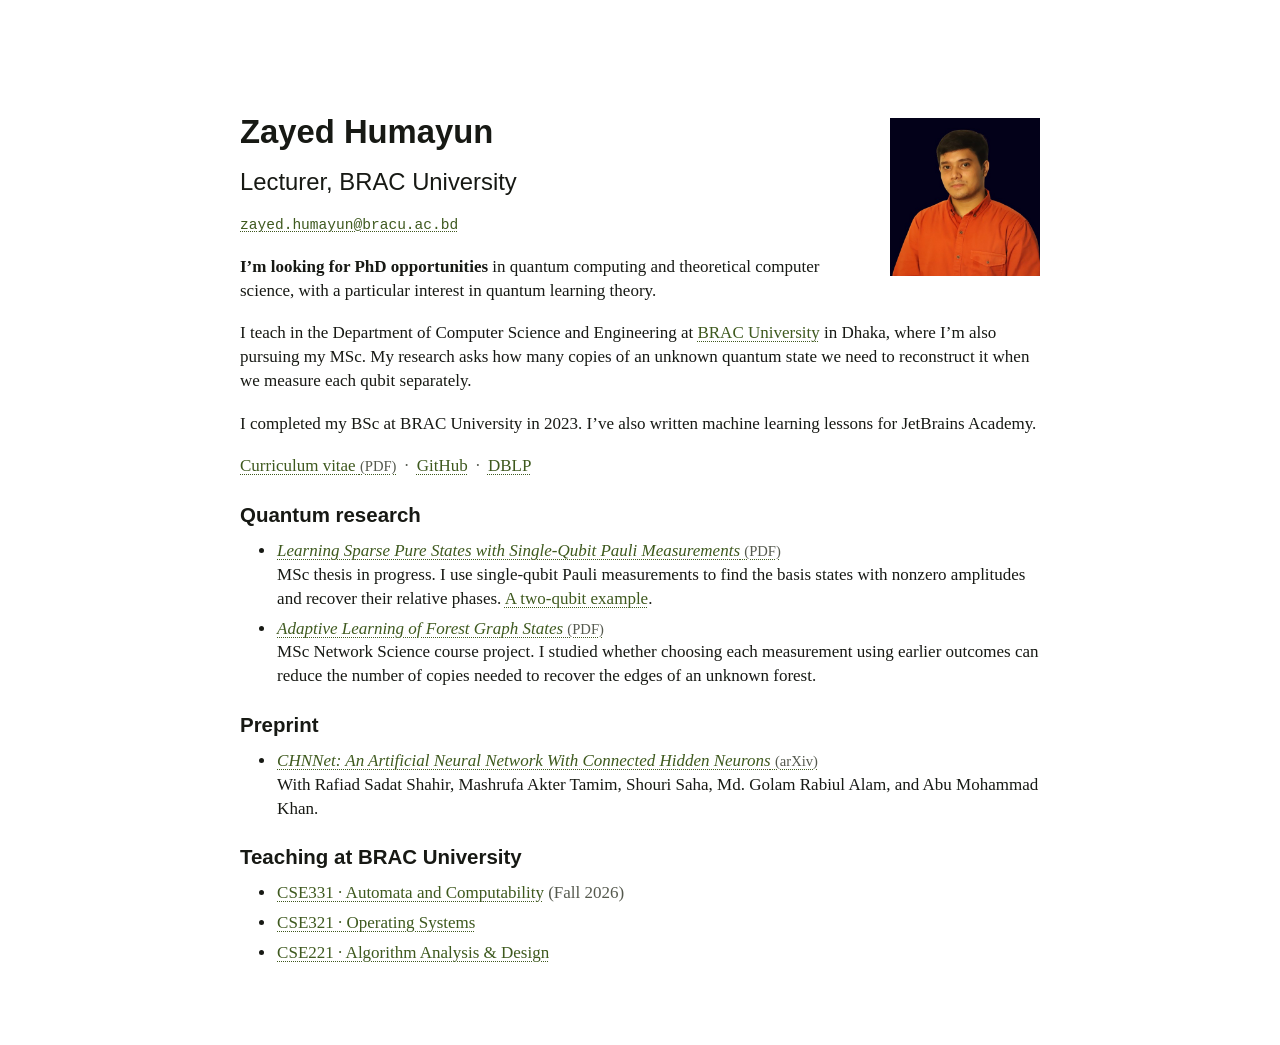
<file: index.html>
<!doctype html>
<html lang="en">
<head>
  <meta charset="utf-8">
  <meta name="viewport" content="width=device-width, initial-scale=1">
  <meta name="description" content="Zayed Humayun is a lecturer at BRAC University seeking PhD opportunities in quantum computing and theoretical computer science, with a focus on quantum learning theory.">
  <title>Zayed Humayun</title>
  <link rel="stylesheet" href="style.css">
</head>
<body>
  <main class="page">
    <header class="intro">
      <a class="portrait-link" href="assets/zayed-humayun.jpg" aria-label="Open the full-size portrait of Zayed Humayun">
        <img class="portrait" src="assets/zayed-humayun.jpg" alt="Zayed Humayun" width="480" height="506" fetchpriority="high">
      </a>
      <h1>Zayed Humayun</h1>
      <p class="position">Lecturer, BRAC University</p>
      <p class="contact"><a href="mailto:zayed.humayun@bracu.ac.bd">zayed.humayun@bracu.ac.bd</a></p>
      <p><strong>I’m looking for PhD opportunities</strong> in quantum computing and theoretical computer science, with a particular interest in quantum learning theory.</p>
      <p>I teach in the Department of Computer Science and Engineering at <a href="https://www.bracu.ac.bd/about/people/zayed-humayun">BRAC University</a> in Dhaka, where I’m also pursuing my MSc. My research asks how many copies of an unknown quantum state we need to reconstruct it when we measure each qubit separately.</p>
      <p>I completed my BSc at BRAC University in 2023. I’ve also written machine learning lessons for JetBrains Academy.</p>
      <nav class="profile-links" aria-label="Academic profiles">
        <a href="assets/zayed-humayun-cv.pdf">Curriculum vitae <span class="format">(PDF)</span></a>
        <span aria-hidden="true">·</span>
        <a href="https://github.com/zayed-humayun">GitHub</a>
        <span aria-hidden="true">·</span>
        <a href="https://dblp.org/pid/347/8978.html">DBLP</a>
      </nav>
    </header>

    <section aria-labelledby="research">
      <h2 id="research">Quantum research</h2>
      <ul>
        <li>
          <a href="papers/sparse-pauli-tomography.pdf"><cite>Learning Sparse Pure States with Single-Qubit Pauli Measurements</cite> <span class="format">(PDF)</span></a><br>
          MSc thesis in progress. I use single-qubit Pauli measurements to find the basis states with nonzero amplitudes and recover their relative phases. <a href="sparse-states.html">A two-qubit example</a>.
        </li>
        <li>
          <a href="papers/adaptive-forest.pdf"><cite>Adaptive Learning of Forest Graph States</cite> <span class="format">(PDF)</span></a><br>
          MSc Network Science course project. I studied whether choosing each measurement using earlier outcomes can reduce the number of copies needed to recover the edges of an unknown forest.
        </li>
      </ul>
    </section>

    <section aria-labelledby="preprints">
      <h2 id="preprints">Preprint</h2>
      <ul>
        <li>
          <a href="https://arxiv.org/abs/2305.10468"><cite>CHNNet: An Artificial Neural Network With Connected Hidden Neurons</cite> <span class="format">(arXiv)</span></a><br>
          With Rafiad Sadat Shahir, Mashrufa Akter Tamim, Shouri Saha, Md. Golam Rabiul Alam, and Abu Mohammad Khan.
        </li>
      </ul>
    </section>

    <section aria-labelledby="teaching">
      <h2 id="teaching">Teaching at BRAC University</h2>
      <ul class="courses">
        <li><a href="https://cse.bracu.ac.bd/course/view/CSE331">CSE331 · Automata and Computability</a> <span class="term">(Fall 2026)</span></li>
        <li><a href="https://cse.bracu.ac.bd/course/view/CSE321">CSE321 · Operating Systems</a></li>
        <li><a href="https://cse.bracu.ac.bd/course/view/CSE221">CSE221 · Algorithm Analysis &amp; Design</a></li>
      </ul>
    </section>
  </main>
</body>
</html>
</file>
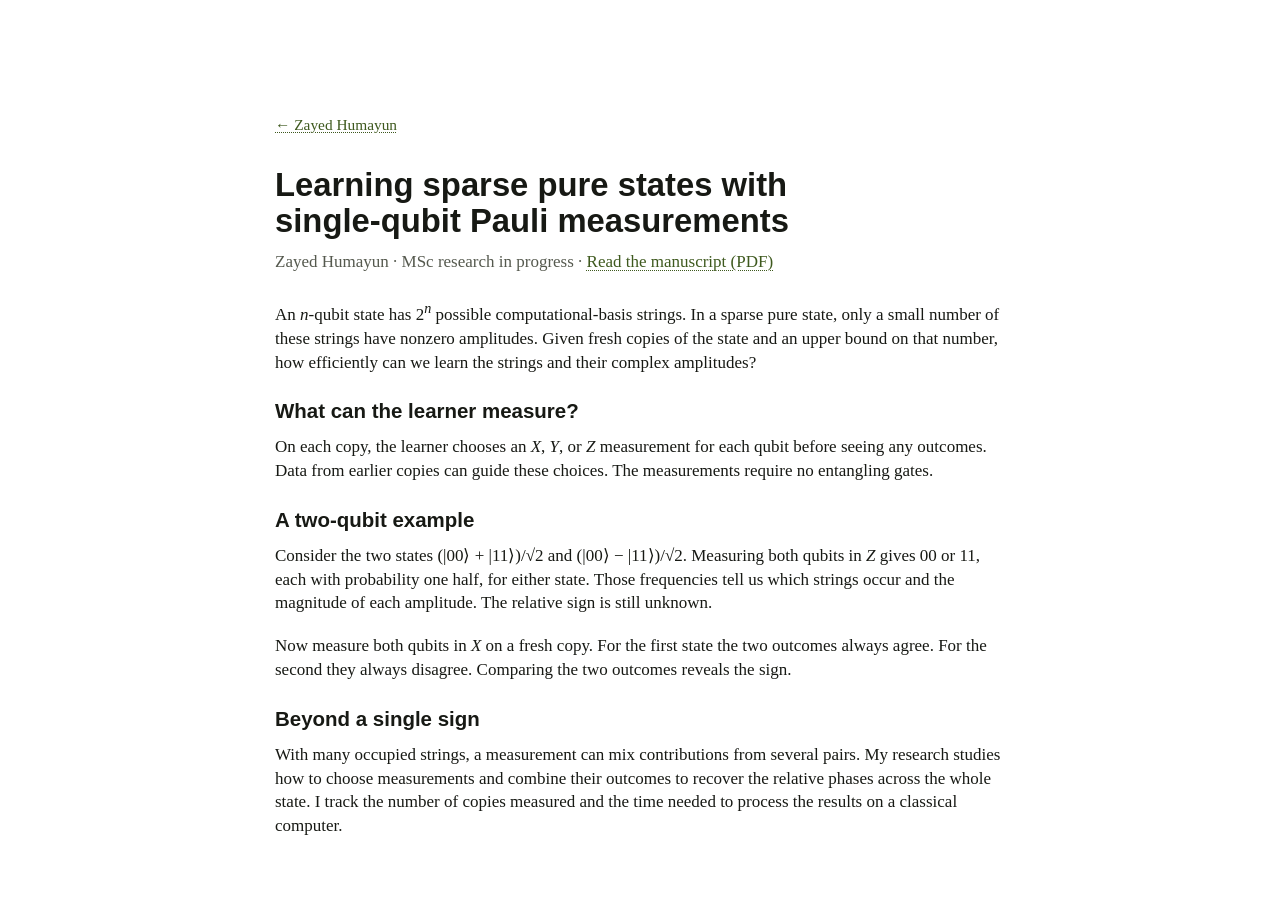
<file: sparse-states.html>
<!doctype html>
<html lang="en">
<head>
  <meta charset="utf-8">
  <meta name="viewport" content="width=device-width, initial-scale=1">
  <meta name="description" content="Zayed Humayun’s MSc research on learning sparse quantum states with single-qubit Pauli measurements, illustrated with a two-qubit example.">
  <title>Learning sparse pure states · Zayed Humayun</title>
  <link rel="stylesheet" href="style.css">
</head>
<body>
  <main class="page note">
    <p class="back"><a href="index.html#research">← Zayed Humayun</a></p>
    <h1>Learning sparse pure states with single-qubit Pauli measurements</h1>
    <p class="byline">Zayed Humayun · MSc research in progress · <a href="papers/sparse-pauli-tomography.pdf">Read the manuscript (PDF)</a></p>
    <p>An <i>n</i>-qubit state has <span class="math">2<sup><i>n</i></sup></span> possible computational-basis strings. In a sparse pure state, only a small number of these strings have nonzero amplitudes. Given fresh copies of the state and an upper bound on that number, how efficiently can we learn the strings and their complex amplitudes?</p>
    <section aria-labelledby="measurements">
      <h2 id="measurements">What can the learner measure?</h2>
      <p>On each copy, the learner chooses an <i>X</i>, <i>Y</i>, or <i>Z</i> measurement for each qubit before seeing any outcomes. Data from earlier copies can guide these choices. The measurements require no entangling gates.</p>
    </section>
    <section aria-labelledby="example">
      <h2 id="example">A two-qubit example</h2>
      <p>Consider the two states <span class="math" aria-label="ket zero zero plus ket one one, divided by the square root of two">(|00⟩ + |11⟩)/√2</span> and <span class="math" aria-label="ket zero zero minus ket one one, divided by the square root of two">(|00⟩ − |11⟩)/√2</span>. Measuring both qubits in <i>Z</i> gives 00 or 11, each with probability one half, for either state. Those frequencies tell us which strings occur and the magnitude of each amplitude. The relative sign is still unknown.</p>
      <p>Now measure both qubits in <i>X</i> on a fresh copy. For the first state the two outcomes always agree. For the second they always disagree. Comparing the two outcomes reveals the sign.</p>
    </section>
    <section aria-labelledby="problem">
      <h2 id="problem">Beyond a single sign</h2>
      <p>With many occupied strings, a measurement can mix contributions from several pairs. My research studies how to choose measurements and combine their outcomes to recover the relative phases across the whole state. I track the number of copies measured and the time needed to process the results on a classical computer.</p>
    </section>
  </main>
</body>
</html>
</file>
<file: style.css>
:root {
  color-scheme: light;
  --ink: #171914;
  --link: #3e591e;
  --muted: #55594e;
  --sans: "Source Sans 3", Calibri, "Trebuchet MS", Arial, sans-serif;
}

* { box-sizing: border-box; }
body {
  margin: 0;
  background: #fff;
  color: var(--ink);
  font: 17px/1.4 Georgia, Cambria, "Times New Roman", serif;
}
.page {
  width: calc(100% - 3rem);
  max-width: 800px;
  margin: clamp(3rem, 8.9vw, 7.25rem) auto 5rem;
}
.intro { display: flow-root; }
.portrait-link {
  float: right;
  width: 150px;
  margin: .25rem 0 .75rem 2.25rem;
}
.portrait { display: block; width: 100%; height: auto; }
h1, h2, .position { font-family: var(--sans); }
h1 {
  margin: 0 0 1.05rem;
  font-size: 2.05rem;
  line-height: 1.1;
  font-weight: 700;
}
.position {
  margin: 0 0 1.2rem;
  font-size: 1.49rem;
  line-height: 1.23;
}
.contact {
  margin: 0 0 1.12rem;
  font: .91rem/1.5 "Courier Prime", Consolas, "Courier New", monospace;
  overflow-wrap: anywhere;
}
p { margin: 0 0 1.18rem; }
a {
  color: var(--link);
  text-decoration-line: underline;
  text-decoration-style: dotted;
  text-decoration-thickness: 1px;
  text-underline-offset: .16em;
}
a:hover { color: #243b11; text-decoration-style: solid; }
a:focus-visible { outline: 2px solid var(--link); outline-offset: .2em; }
.profile-links {
  display: flex;
  flex-wrap: wrap;
  align-items: baseline;
  gap: .2rem .5rem;
  margin-top: .2rem;
}
.profile-links > span, .format, .term { color: var(--muted); }
.format { font-size: .86em; }
section { margin-top: 1.55rem; }
h2 {
  font-size: 1.28rem;
  line-height: 1.22;
  margin: 0 0 .7rem;
  font-weight: 600;
}
ul { padding-left: 2.27rem; margin: 0; }
li { padding-left: .05rem; }
li + li { margin-top: .38rem; }
.term { white-space: nowrap; }
.note { max-width: 730px; }
.back { margin: 0 0 2rem; font-size: .96rem; }
.note h1 { max-width: 37rem; margin-bottom: .65rem; }
.byline { color: var(--muted); margin-bottom: 1.6rem; }
.note section { margin-top: 1.55rem; }
.math { white-space: nowrap; font-family: Cambria, Georgia, serif; }

@media (max-width: 650px) {
  .page { width: calc(100% - 2.6rem); margin-top: 3rem; }
  .portrait-link { width: 112px; margin-left: 1.2rem; }
  .position { font-size: 1.32rem; }
  ul { padding-left: 1.55rem; }
}
@media (max-width: 450px) {
  .page { width: calc(100% - 2.25rem); margin-top: 2.2rem; }
  .portrait-link { width: 83px; margin-left: .7rem; margin-bottom: .45rem; }
  h1 { font-size: 1.8rem; margin-bottom: .55rem; }
  .position { font-size: 1.16rem; margin-bottom: .7rem; }
  .contact { clear: both; padding-top: .2rem; font-size: .84rem; }
  .note h1 { font-size: 1.7rem; }
}
@media print {
  body { color: #111; font-size: 11pt; }
  .page { width: 100%; max-width: none; margin: 0; }
  .portrait-link { width: 90pt; }
  .back { display: none; }
  h1, h2 { break-after: avoid; }
  li { break-inside: avoid; }
}
</file>
